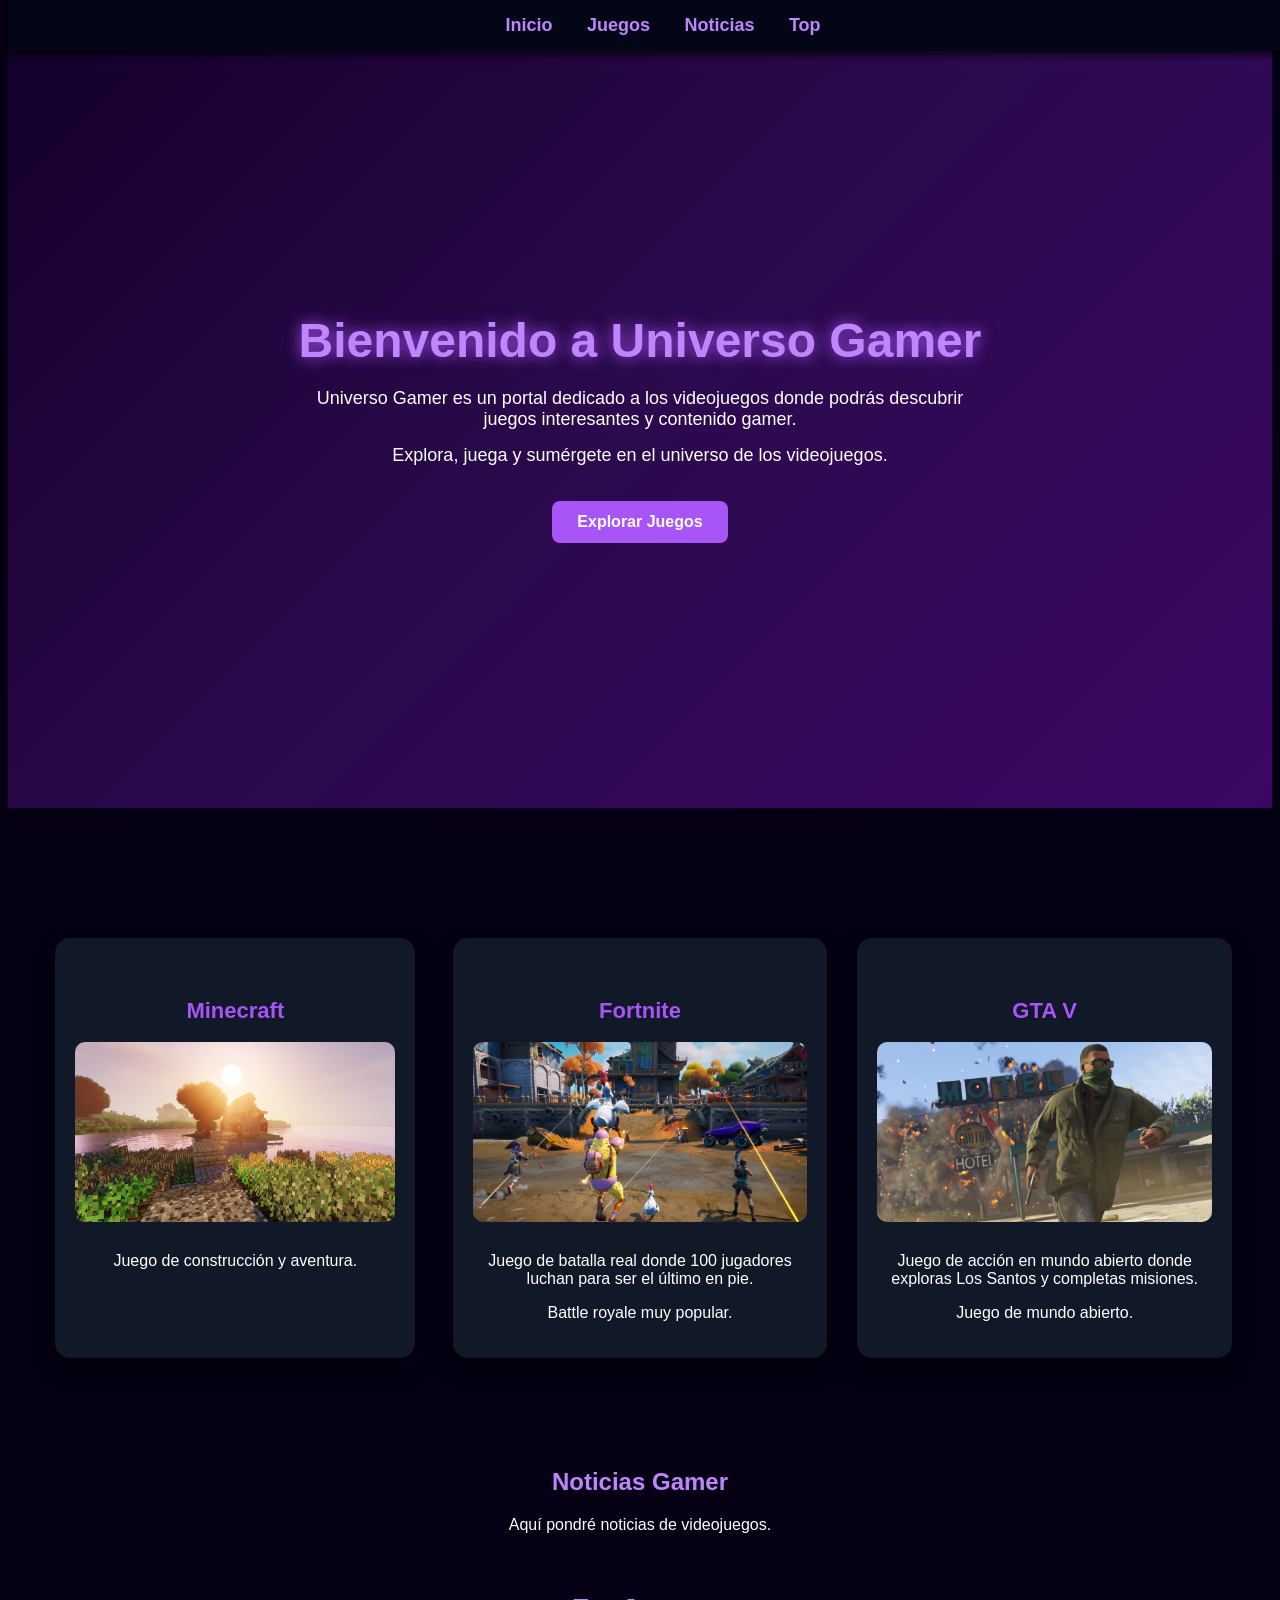
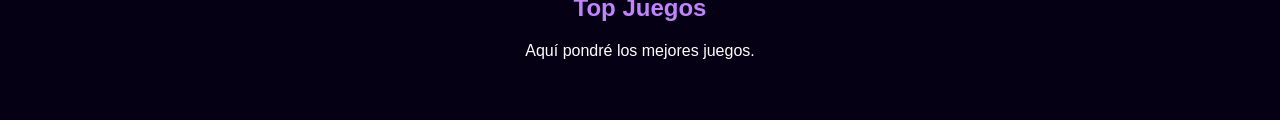
<file: index.html>
<!DOCTYPE html>
<html lang="es">

<head>
<meta charset="UTF-8">
<meta name="viewport" content="width=device-width, initial-scale=1.0">
<title>Mundo Gamer</title>
<link rel="stylesheet" href="style.css">
</head>

<body>

<nav>
<a href="#inicio">Inicio</a>
<a href="#juegos">Juegos</a>
<a href="#noticias">Noticias</a>
<a href="#top">Top</a>
</nav>

<section id="inicio" class="hero">
  <div class="hero-content">
    <h1>Bienvenido a Universo Gamer</h1>

    <p>
      Universo Gamer es un portal dedicado a los videojuegos donde podrás
      descubrir juegos interesantes y contenido gamer.
    </p>

    <p>
      Explora, juega y sumérgete en el universo de los videojuegos.
    </p>

    <a href="#juegos" class="btn">Explorar Juegos</a>
  </div>
</section>

<section id="juegos">

<a href="Minecraft.html" class="juego">
<h2>Minecraft</h2>
<img src="allinonemovie-computer-game-2873192_1280.png" alt="Minecraft">
<p>Juego de construcción y aventura.</p>
</a>
<div class="juego">
<h2>Fortnite</h2>
<img src="2000000000088896164.jpg" alt="Fortnite">
<p>Juego de batalla real donde 100 jugadores luchan para ser el último en pie.</p>
<p>Battle royale muy popular.</p>
</div>

<div class="juego">
<h2>GTA V</h2>
<img src="GTAV_03.jpg" alt="GTA V">
<p>Juego de acción en mundo abierto donde exploras Los Santos y completas misiones.</p>
<p>Juego de mundo abierto.</p>
</div>

</section>

<section id="noticias">
<h2>Noticias Gamer</h2>
<p>Aquí pondré noticias de videojuegos.</p>
</section>

<section id="top">
<h2>Top Juegos</h2>
<p>Aquí pondré los mejores juegos.</p>
</section>

</body>
</html>
</file>
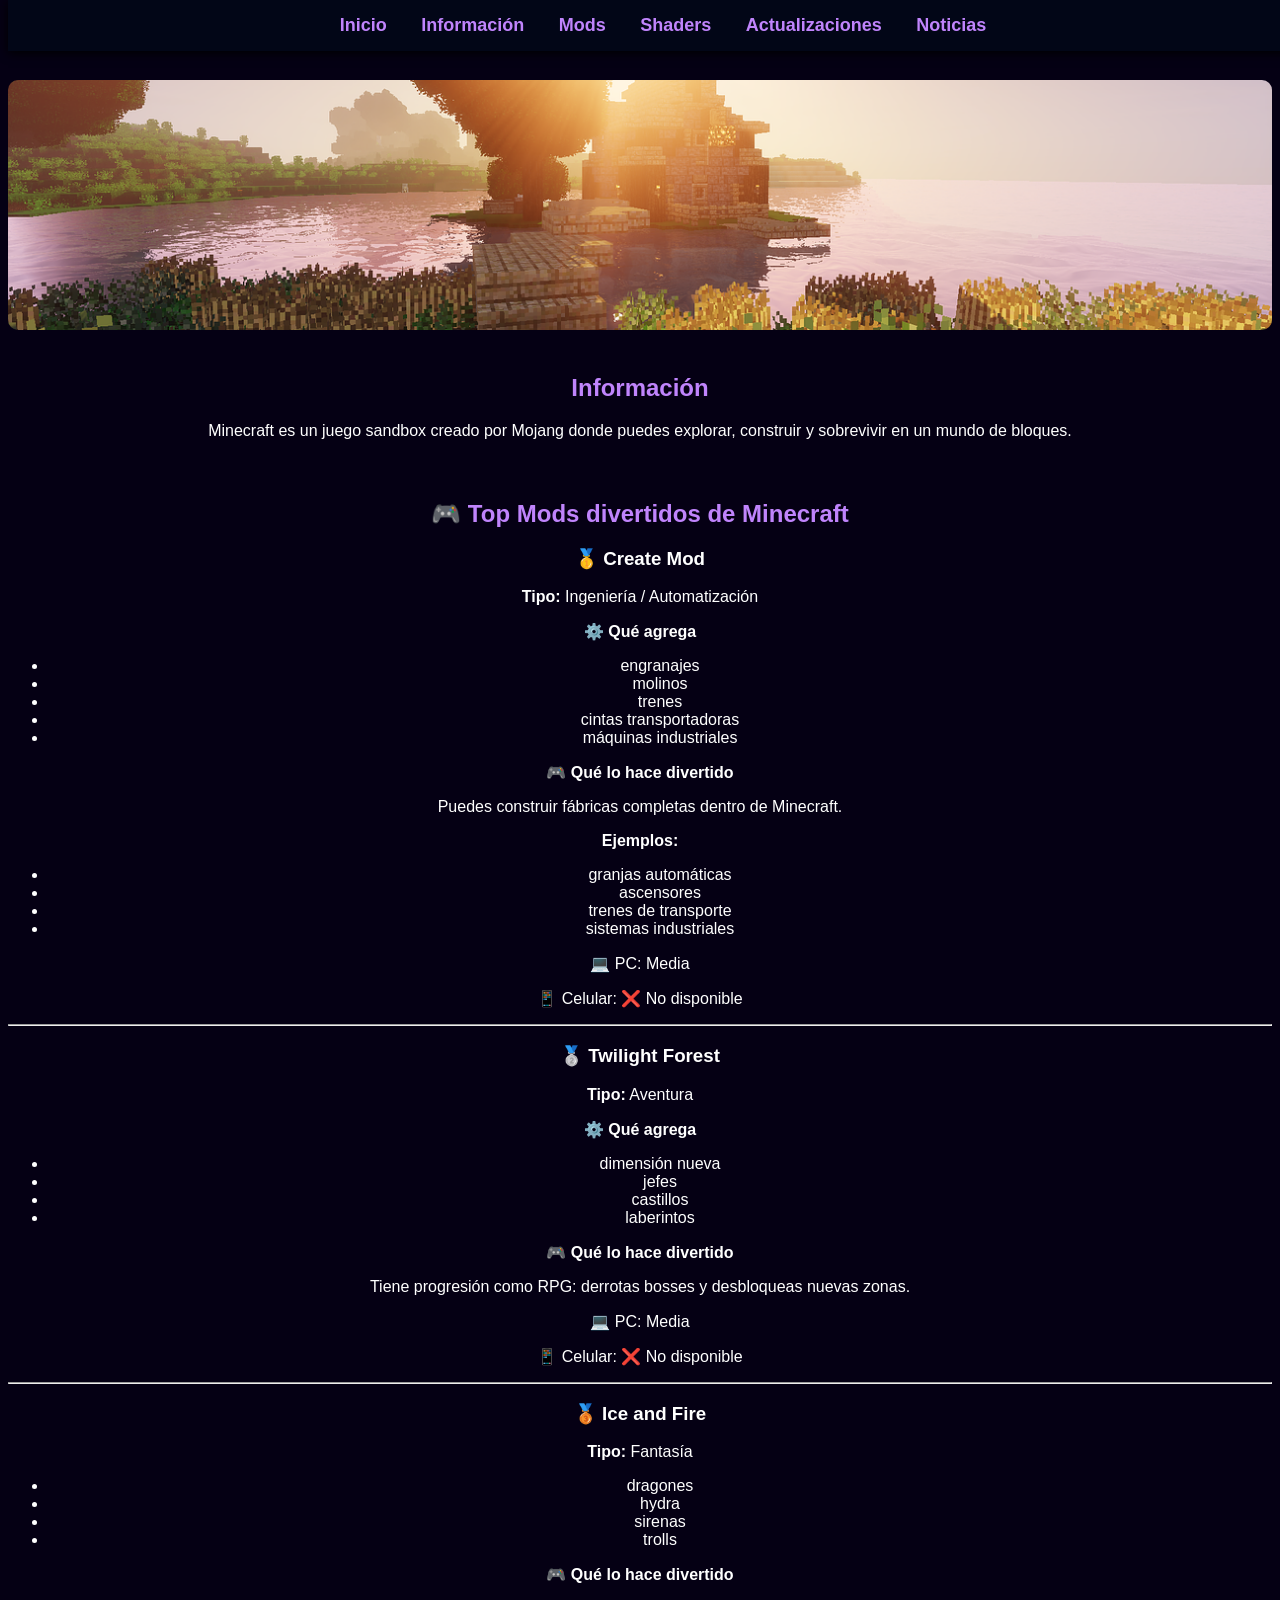
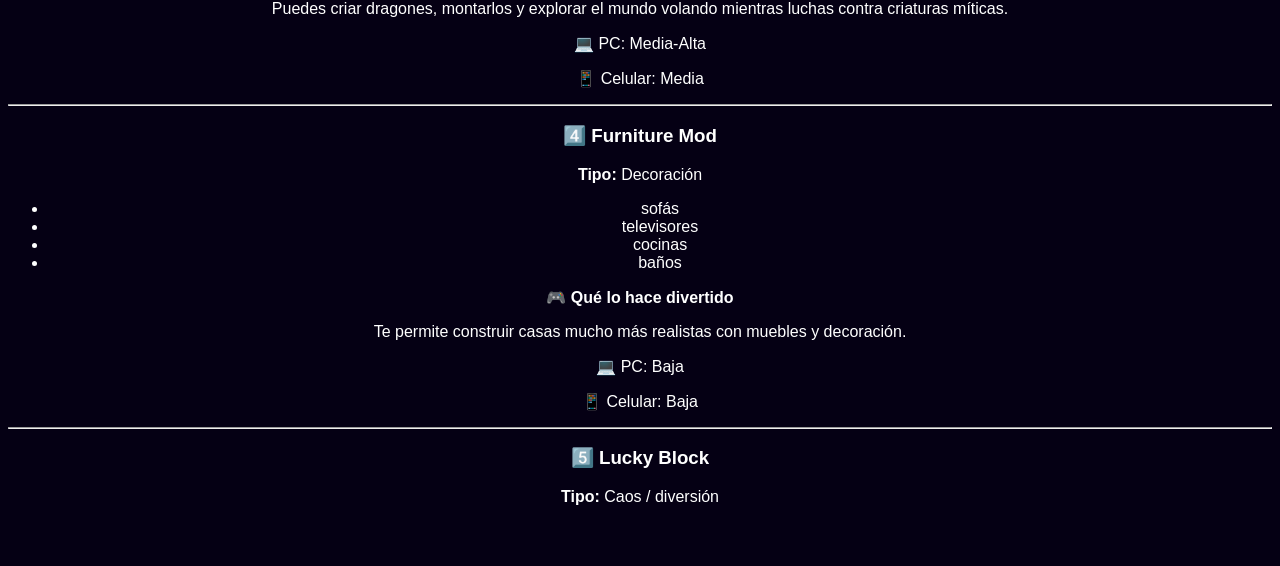
<file: Minecraft.html>
<!DOCTYPE html>
<html lang="es">

<head>
<meta charset="UTF-8">
<meta name="viewport" content="width=device-width, initial-scale=1.0">
<title>Minecraft - Universo Gamer</title>
<link rel="stylesheet" href="style.css">
</head>

<body>

<nav>
<a href="index.html">Inicio</a>
<a href="#info">Información</a>
<a href="#mods">Mods</a>
<a href="#shaders">Shaders</a>
<a href="#actualizaciones">Actualizaciones</a>
<a href="#noticias">Noticias</a>
</nav>

<h1>Minecraft</h1>

<img src="allinonemovie-computer-game-2873192_1280.png" alt="Minecraft">

<section id="info">
<h2>Información</h2>
<p>Minecraft es un juego sandbox creado por Mojang donde puedes explorar, construir y sobrevivir en un mundo de bloques.</p>
</section>

<section id="mods">
<h2>🎮 Top Mods divertidos de Minecraft</h2>

<h3>🥇 Create Mod</h3>
<p><b>Tipo:</b> Ingeniería / Automatización</p>

<p><b>⚙️ Qué agrega</b></p>
<ul>
<li>engranajes</li>
<li>molinos</li>
<li>trenes</li>
<li>cintas transportadoras</li>
<li>máquinas industriales</li>
</ul>

<p><b>🎮 Qué lo hace divertido</b></p>
<p>Puedes construir fábricas completas dentro de Minecraft.</p>

<p><b>Ejemplos:</b></p>
<ul>
<li>granjas automáticas</li>
<li>ascensores</li>
<li>trenes de transporte</li>
<li>sistemas industriales</li>
</ul>

<p>💻 PC: Media</p>
<p>📱 Celular: ❌ No disponible</p>

<hr>

<h3>🥈 Twilight Forest</h3>
<p><b>Tipo:</b> Aventura</p>

<p><b>⚙️ Qué agrega</b></p>
<ul>
<li>dimensión nueva</li>
<li>jefes</li>
<li>castillos</li>
<li>laberintos</li>
</ul>

<p><b>🎮 Qué lo hace divertido</b></p>
<p>Tiene progresión como RPG: derrotas bosses y desbloqueas nuevas zonas.</p>

<p>💻 PC: Media</p>
<p>📱 Celular: ❌ No disponible</p>

<hr>

<h3>🥉 Ice and Fire</h3>
<p><b>Tipo:</b> Fantasía</p>

<ul>
<li>dragones</li>
<li>hydra</li>
<li>sirenas</li>
<li>trolls</li>
</ul>

<p><b>🎮 Qué lo hace divertido</b></p>
<p>Puedes criar dragones, montarlos y explorar el mundo volando mientras luchas contra criaturas míticas.</p>

<p>💻 PC: Media-Alta</p>
<p>📱 Celular: Media</p>

<hr>

<h3>4️⃣ Furniture Mod</h3>
<p><b>Tipo:</b> Decoración</p>

<ul>
<li>sofás</li>
<li>televisores</li>
<li>cocinas</li>
<li>baños</li>
</ul>

<p><b>🎮 Qué lo hace divertido</b></p>
<p>Te permite construir casas mucho más realistas con muebles y decoración.</p>

<p>💻 PC: Baja</p>
<p>📱 Celular: Baja</p>

<hr>

<h3>5️⃣ Lucky Block</h3>
<p><b>Tipo:</b> Caos / diversión</p
</file>
<file: style.css>
/* fondo general */

body{
background-color:#050014;
color:white;
font-family:Arial;
text-align:center;
}

h1{
color:#c084fc;
}

/* navegación */

nav{
background:#020617;
padding:15px;
box-shadow:0 2px 10px black;
position:fixed;
top:0;
width:100%;
}

nav a{
color:#c084fc;
margin:10px;
text-decoration:none;
}

nav a{
color:#c084fc;
margin:15px;
text-decoration:none;
font-weight:bold;
font-size:18px;
}

nav a:hover{
color:#22c55e;
text-shadow:0 0 10px #22c55e;
}

/* SECCIÓN JUEGOS GRID (tipo Steam) */

#juegos{
display:grid;
grid-template-columns:repeat(auto-fit,minmax(250px,1fr));
gap:30px;
max-width:1200px;
margin:auto;
padding:40px;
}

/* tarjetas de juegos */

.juego{
background:#111827;
margin:30px auto;
padding:20px;
border-radius:15px;
box-shadow:0 10px 20px rgba(0,0,0,0.5);
max-width:600px;
transition:0.3s;
cursor:pointer;
}

.juego:hover{
transform:translateY(-10px) scale(1.03);
transition:0.3s;
}

.card img{
width:100%;
height:auto;
max-height:250px;
object-fit:cover;
border-radius:10px;
}

.juego img{
width:100%;
height:180px;
object-fit:cover;
border-radius:10px;
margin-bottom:10px;
}

/* títulos de juegos estilo Steam */

.juego h2{
color:#a855f7;
font-size:22px;
}

/* imágenes generales */

img{
max-width:100%;
height:auto;
border-radius:10px;
}

img{
width:100%;
height:250px;
object-fit:cover;
}

/* hero */

.hero{
height:80vh;
display:flex;
align-items:center;
justify-content:center;
text-align:center;
background:linear-gradient(135deg,#14002b,#2b0a4d,#3b0764);
color:white;
padding:40px;
}

.hero h1{
font-size:48px;
margin-bottom:20px;
color:#c084fc;
text-shadow:0 0 15px #a855f7;
}

.hero p{
font-size:18px;
max-width:700px;
margin:auto;
margin-bottom:15px;
}

.btn{
display:inline-block;
margin-top:20px;
padding:12px 25px;
background:#a855f7;
color:white;
text-decoration:none;
border-radius:8px;
font-weight:bold;
}

.btn:hover{
background:#9333ea;
}

/* secciones */

section{
margin-bottom:60px;
}

h2{
color:#c084fc;
margin-top:40px;
}
.juego{
text-decoration:none;
color:white;
display:block;
}
</file>
